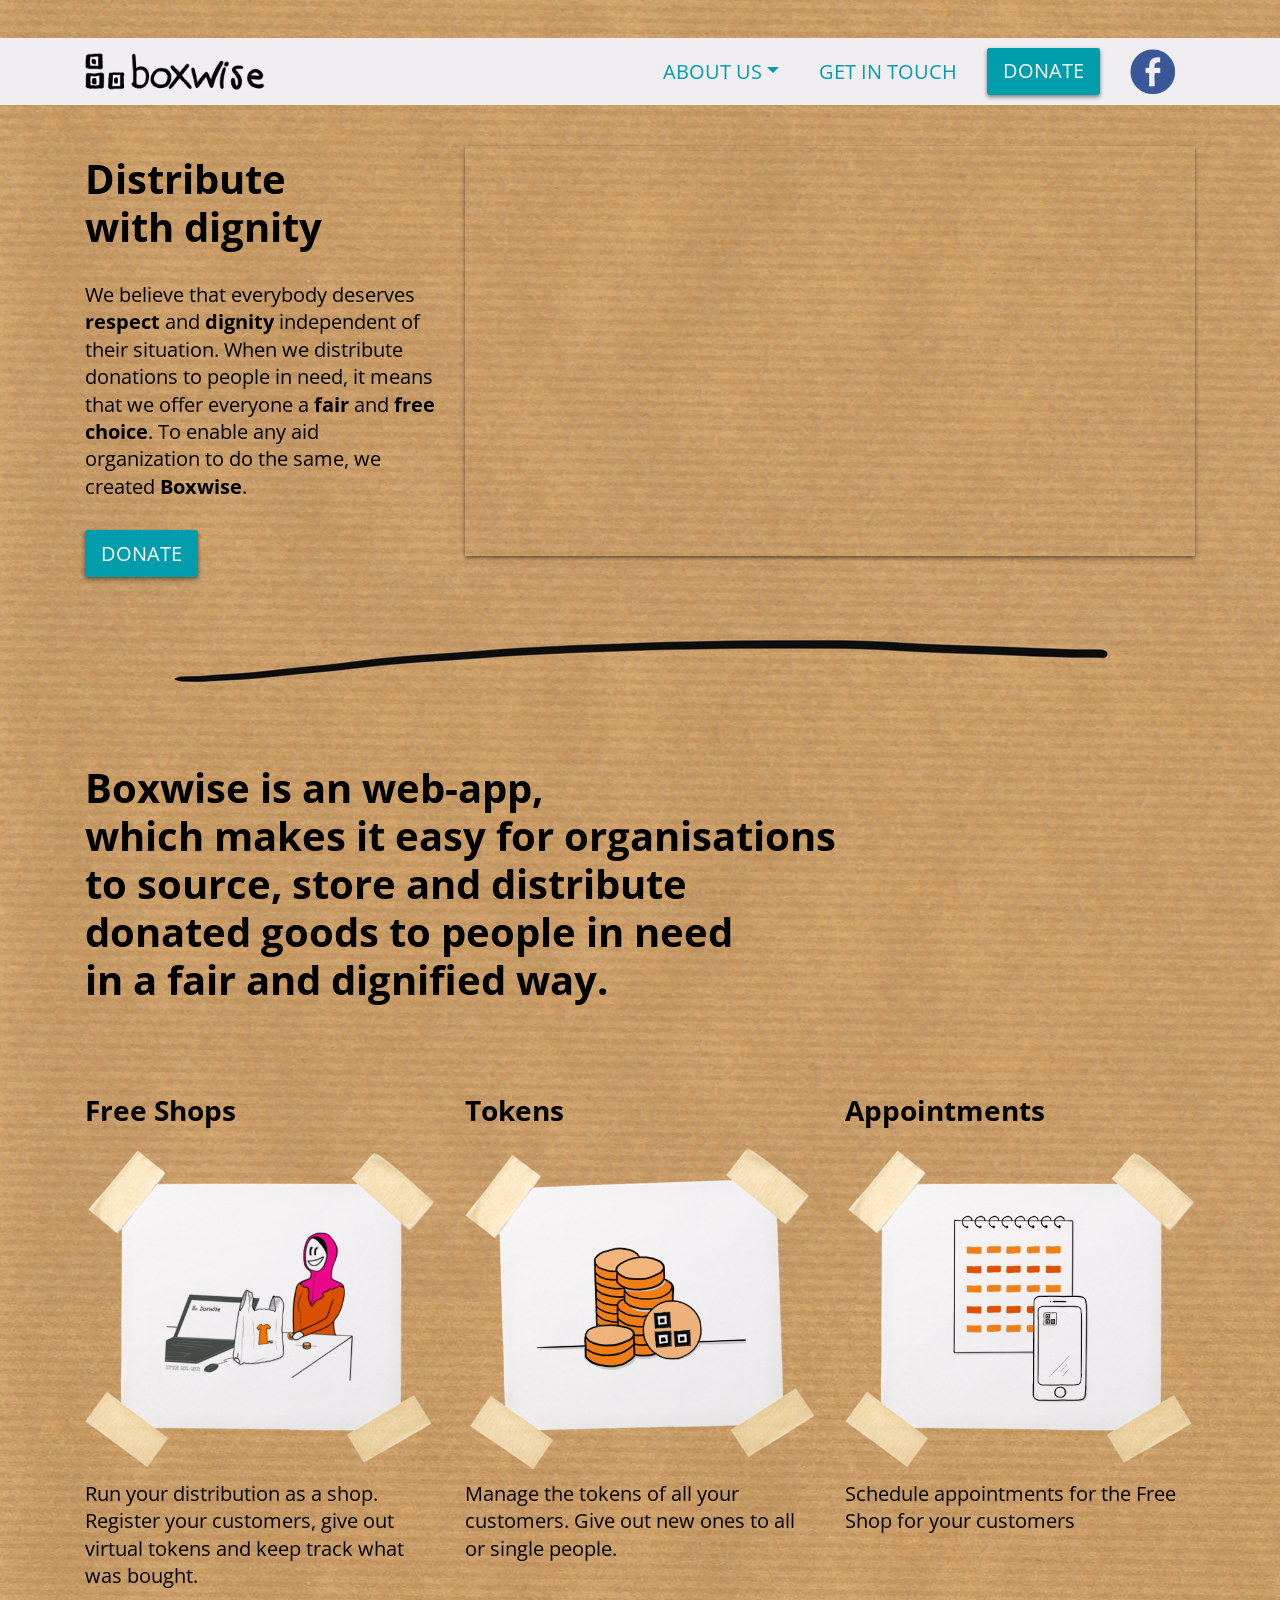
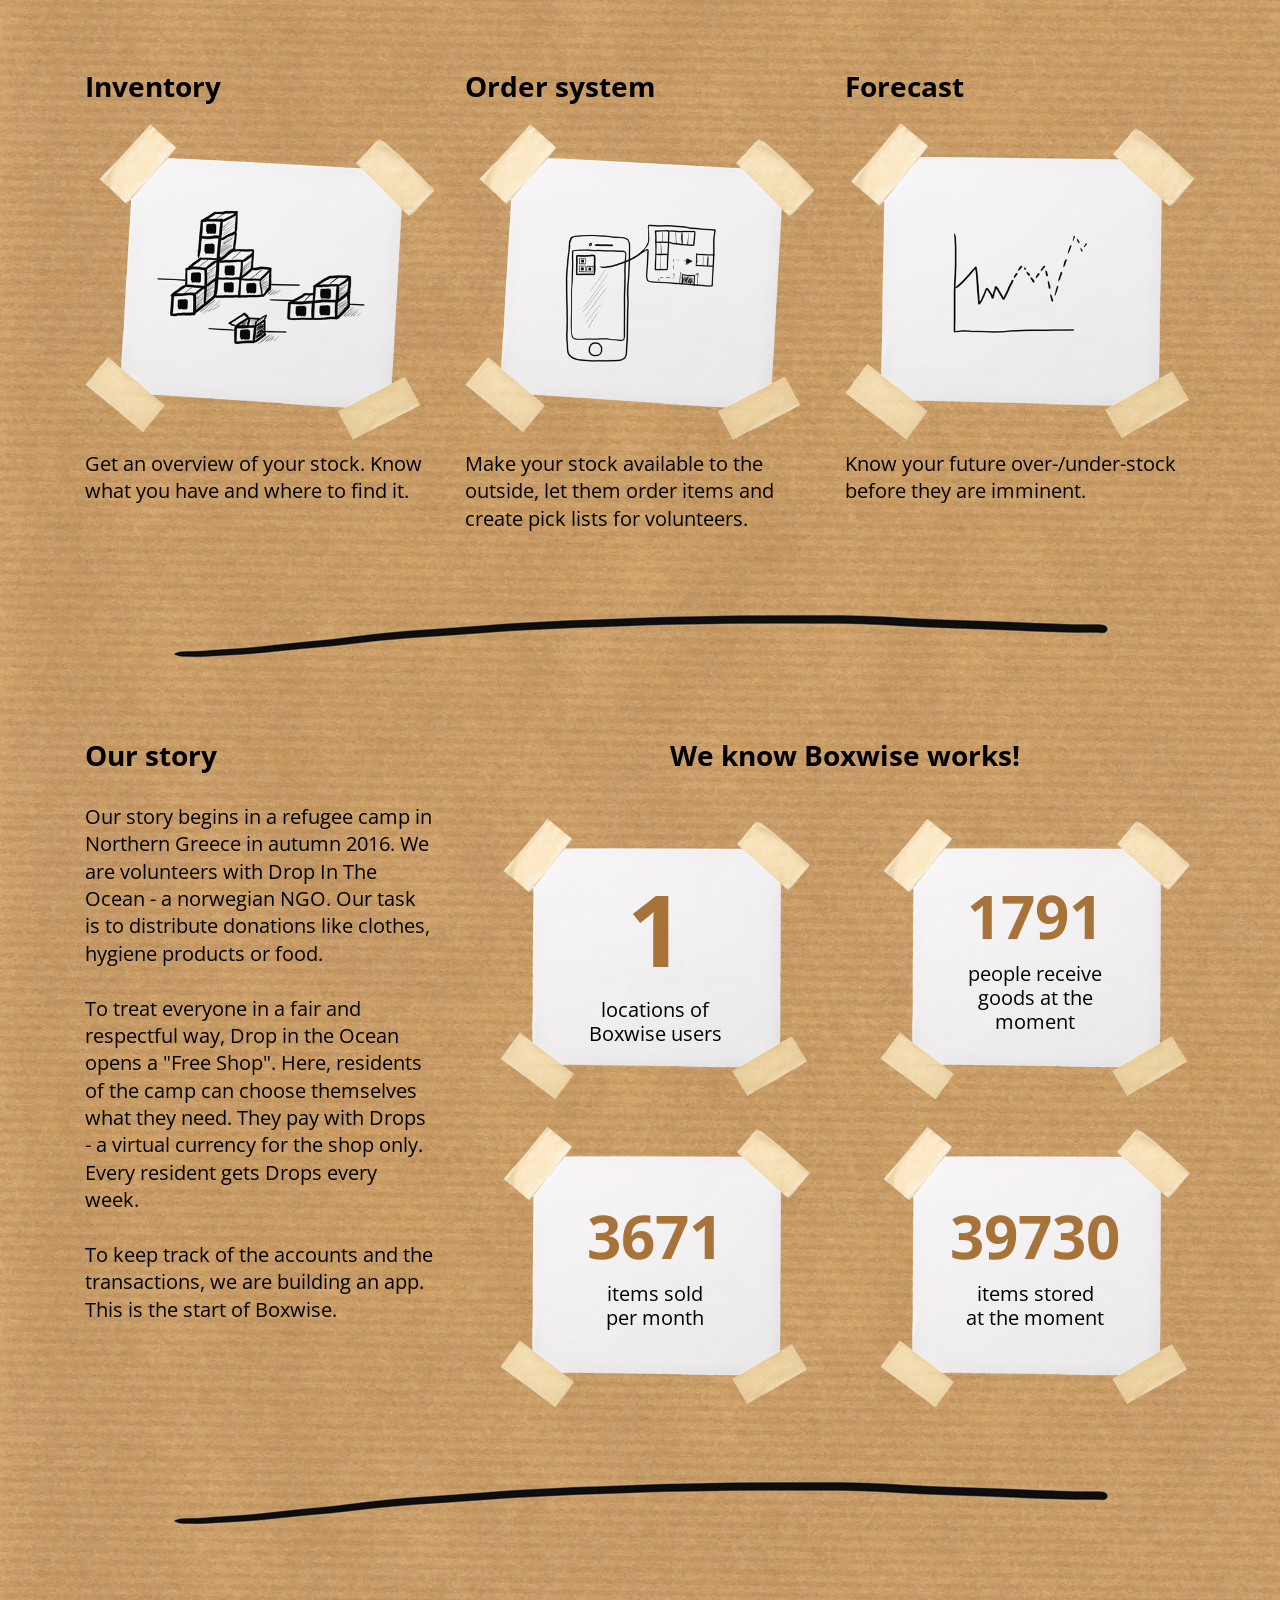
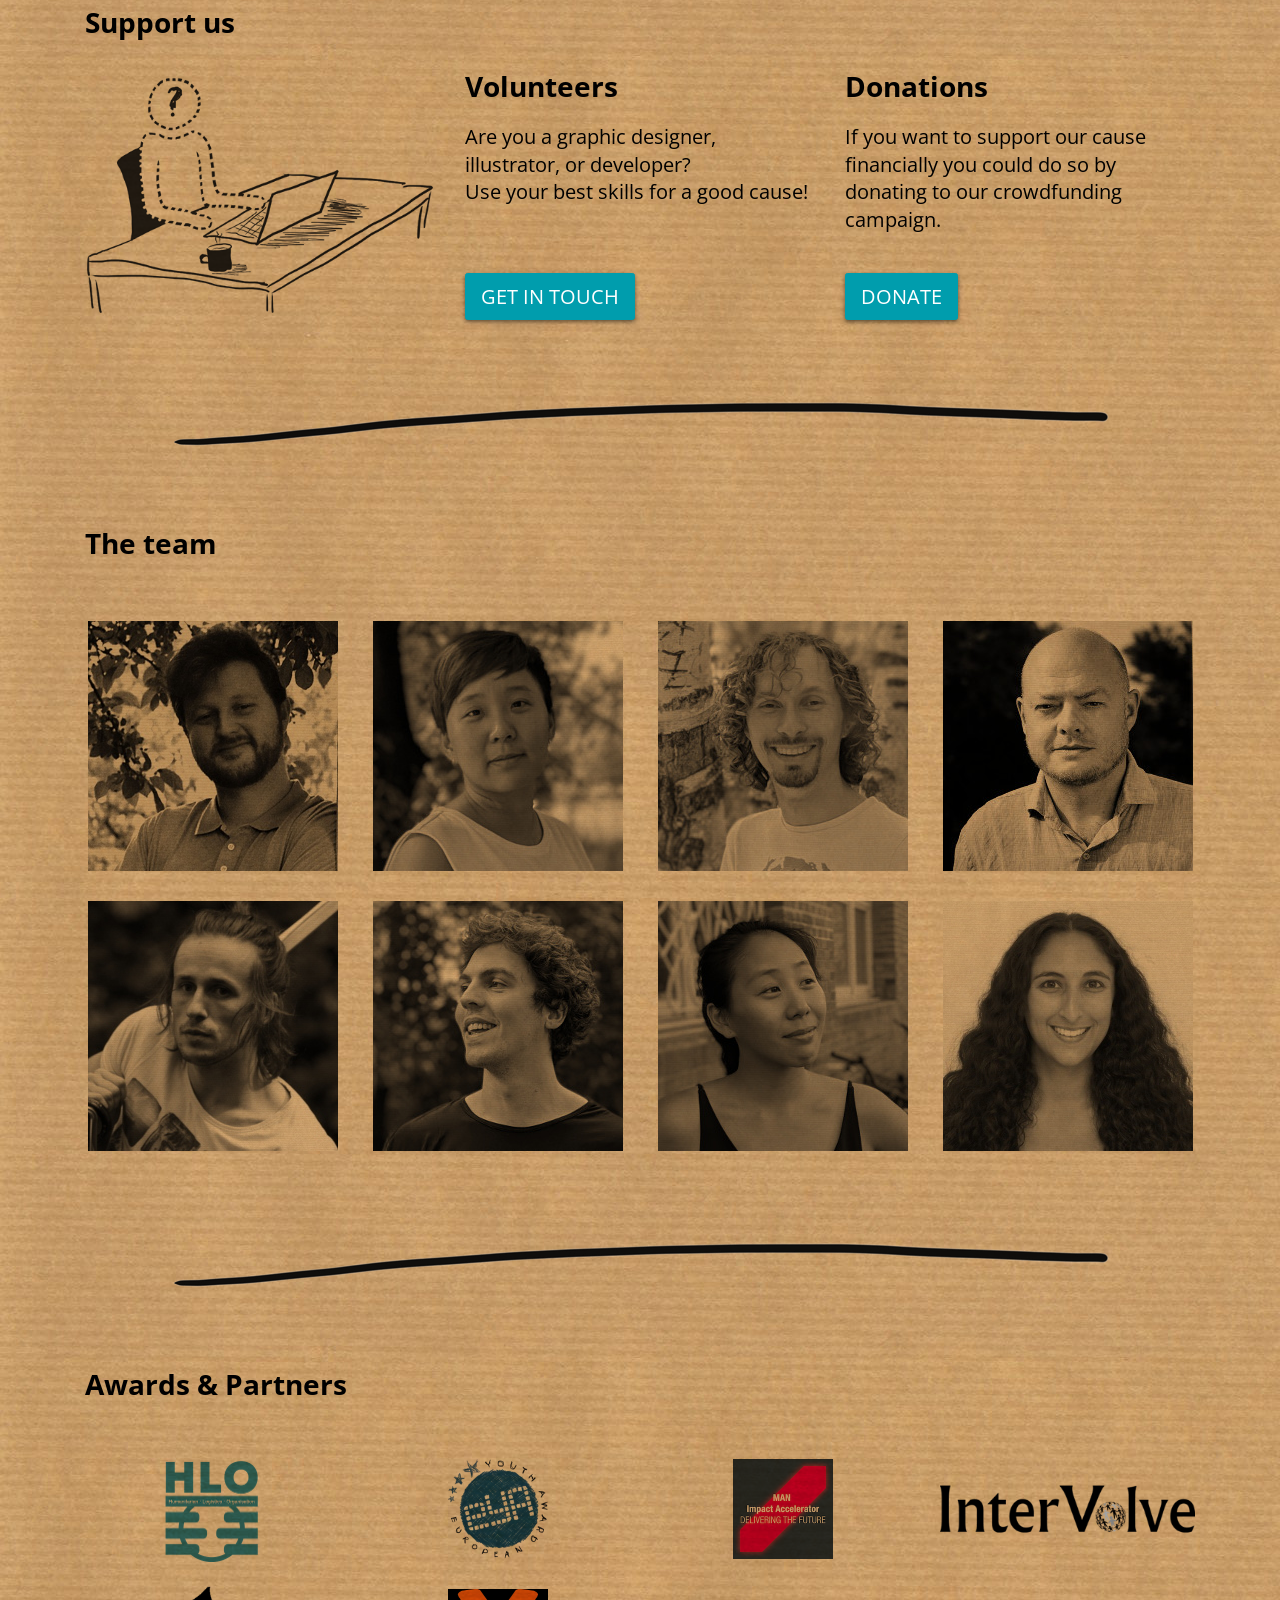
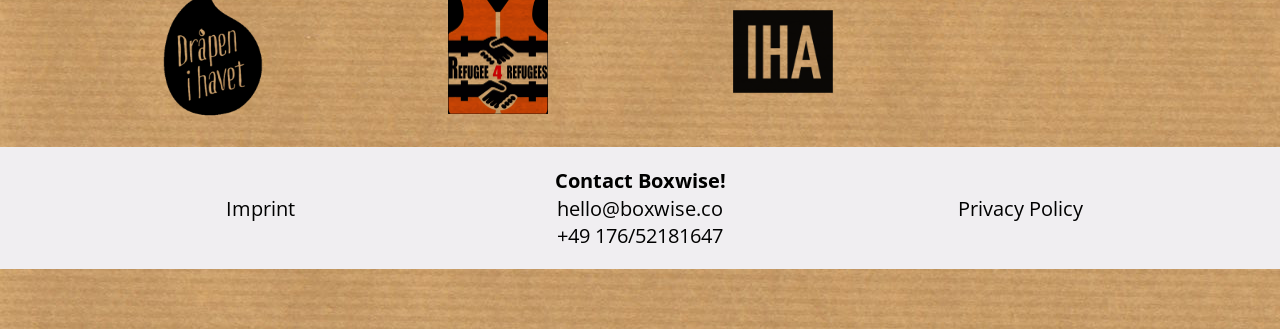
<file: index.html>
<!doctype html>
<html lang="en">

<head>
  <title>Boxwise</title>
  <!-- Required meta tags -->
  <meta charset="utf-8">
  <meta name="viewport" content="width=device-width, initial-scale=1, shrink-to-fit=no">
  <meta property="fb:app_id" content="463516380890934" />
  <!-- Bootstrap CSS -->
  <link rel="stylesheet" href="https://stackpath.bootstrapcdn.com/bootstrap/4.1.3/css/bootstrap.min.css"
    integrity="sha384-MCw98/SFnGE8fJT3GXwEOngsV7Zt27NXFoaoApmYm81iuXoPkFOJwJ8ERdknLPMO" crossorigin="anonymous">
  <!-- Fontawesome -->
  <link rel="stylesheet" href="https://cdnjs.cloudflare.com/ajax/libs/font-awesome/5.11.2/css/all.css">
  <!-- Boxwise Style -->
  <link rel="stylesheet" href="./css/boxwise.css">

  <script async src="https://www.googletagmanager.com/gtag/js?id=UA-135092361-1"></script>
  <script>
    window.dataLayer = window.dataLayer || [];
    function gtag() {
      dataLayer.push(arguments);
    }
    gtag('js', new Date());
    gtag('config', 'UA-135092361-1', {
      'anonymize_ip': true
    });
  </script>
  <!-- favicon -->
  <link rel="apple-touch-icon" sizes="180x180" href="/favicon/apple-touch-icon.png">
  <link rel="icon" type="image/png" sizes="32x32" href="favicon/favicon-32x32.png">
  <link rel="icon" type="image/png" sizes="16x16" href="favicon/favicon-16x16.png">
  <link rel="manifest" href="/favicon/site.webmanifest">
  <link rel="mask-icon" href="/favicon/safari-pinned-tab.svg" color="#5bbad5">
  <meta name="msapplication-TileColor" content="#da532c">
  <meta name="theme-color" content="#ffffff">
  <meta name="description" content="Boxwise is an open-source web-app, which makes it easy for organisations to
  source, store and distribute donated goods to people in need in a fair and dignified way." />

</head>

<body background="./img/empty-craft-paper.jpg">
  <div id="box-top" class="box-container text-center text-md-left">
    <div class="sticky-top">
      <nav class="navbar box-navbar navbar-light navbar-expand-md">
        <div class="container">
          <button class="navbar-toggler my-2" type="button" data-toggle="collapse" data-target="#box-menu"
            aria-controls="navbarNav" aria-expanded="false" aria-label="Toggle navigation">
            <span class="navbar-toggler-icon"></span>
          </button>

          <a class="navbar-brand" href="https://www.boxwise.co">
            <img src="img/boxwise_logo.png" id="box-logo" />
          </a>

          <div class="collapse navbar-collapse justify-content-end" id="box-menu">
            <ul class="navbar-nav">
              <li class="nav-item m-md-2 dropdown">
                <a class="nav-link dropdown-toggle" href="#" id="navbarDropdown" role="button" data-toggle="dropdown"
                  aria-haspopup="true" aria-expanded="false">ABOUT US</a>
                <div class="dropdown-menu" aria-labelledby="navbarDropdown">
                  <a class="dropdown-item" href="#box-top">WHY BOXWISE?</a>
                  <a class="dropdown-item" href="#box-what-line">WHAT IS BOXWISE?</a>
                  <a class="dropdown-item" href="#box-history-line">OUR STORY</a>
                  <a class="dropdown-item" href="#box-contribute-line">CONTRIBUTE</a>
                  <a class="dropdown-item" href="#box-team-line">OUR TEAM</a>
                  <a class="dropdown-item" href="#box-awards">AWARDS & PARTNERS</a>
                </div>
              </li>
              <li class="nav-item m-md-2">
                <a class="nav-link" data-toggle="popover" data-placement="bottom"
                  data-title="Write us, call us, chat with us!"
                  data-content="<a href='mailto:hello@boxwise.co'>hello@boxwise.co</a><br><a href ='tel:+49 176/52181647'>+49 176/52181647</a>"
                  data-html="true">
                  GET IN TOUCH
                </a>
              </li>
              <li class="nav-item my-2 mx-md-2">
                <a class="btn btn-primary"
                  href="https://www.paypal.com/cgi-bin/webscr?cmd=_s-xclick&hosted_button_id=A8P3SYKKUPMPN&source=url">DONATE</a>
              </li>
            </ul>
          </div>
          <a class="navbar-brand my-1 ml-md-3" href="https://www.fb.com/boxwise.co">
            <img src="img/facebook_logo.png" id="fb-logo" />
          </a>
        </div>
      </nav>
    </div>


    <div id="box-why">
      <div class="container mt-3">
        <div class="row d-flex align-items-center">
          <div class="col-md-4 col-12">
            <h1 class="text-nowrap my-4">Distribute <br class="d-none d-lg-block">with dignity</h1>
            <div class="d-none d-md-block">
              <p class="mt-3">
                We believe that everybody deserves <b>respect</b> and <b>dignity</b> independent of their situation.
                When
                we distribute donations to people in need, it means that we offer everyone a <b>fair</b> and <b>free
                  choice</b>.
                To enable any aid organization to do the same, we created <b>Boxwise</b>.
              </p>
              <div class="mt-4">
                <a class="btn btn-primary"
                  href="https://www.paypal.com/cgi-bin/webscr?cmd=_s-xclick&hosted_button_id=A8P3SYKKUPMPN&source=url">DONATE</a>
              </div>
            </div>
          </div>
          <div class="col-md-8 col-12">
            <div class="embed-responsive embed-responsive-16by9 embed-shadow">
              <iframe class="embed-responsive-item" src="https://www.youtube-nocookie.com/embed/-DSgrkIgR4w"
                allowfullscreen></iframe>
            </div>
            <!--
            <iframe width="560" height="315" src="" frameborder="0" allow="accelerometer; autoplay; encrypted-media; gyroscope; picture-in-picture"
              allowfullscreen></iframe>
             <img src="img/boxwise_in_a_pic_2.png" class="img-fluid blend p-3" /> -->
          </div>
          <div class="col-12 d-md-none">
            <p class="mt-3 mx-3">
              We believe that everybody deserves <b>respect</b> and <b>dignity</b> independent of their situation. When
              we
              distribute donations to people in need, it means that we offer everyone a <b>fair</b> and <b>free
                choice</b>.
              To enable any aid organization to do the same, we created <b>Boxwise</b>.
            </p>
            <div class="mt-4">
              <a class="btn btn-primary"
                href="https://www.paypal.com/cgi-bin/webscr?cmd=_s-xclick&hosted_button_id=A8P3SYKKUPMPN&source=url">DONATE</a>
            </div>
          </div>

        </div>
        <img id="box-what-line" src="img/line.png" class="img-fluid py-5 mx-auto d-block" />
      </div>
    </div>

    <div id="box-what" class="mt-3">
      <div class="container mt-3">
        <h1 class=mb-4>
          Boxwise is an web-app,<br>which makes it easy<br class="d-sm-none"> for
          organisations<br>to
          source, store and distribute<br>donated goods <br class="d-sm-none">to people in need<br>in a fair and
          dignified way.
        </h1>
        <div class="row">
          <div class="col-12 col-sm-6 col-lg-4 align-self-start">
            <h2 class="mt-5">Free Shops</h2>
          </div>
          <div class="col-12 col-sm-6 col-lg-4 order-sm-1 order-lg-1 align-self-center">
            <img src="img/postit-freeshops.png" class="img-fluid py-2" />
          </div>
          <div class="col-12 col-sm-6 col-lg-4 order-sm-2 order-lg-2 align-self-start">
            <p class="mx-3 mx-md-0">Run your distribution as a shop. Register your customers, give out virtual tokens
              and
              keep track what was bought.</p>
          </div>
          <div class="col-12 col-sm-6 col-lg-4 align-self-start">
            <h2 class="mt-5">Tokens</h2>
          </div>
          <div class="col-12 col-sm-6 col-lg-4 order-sm-1 order-lg-1 align-self-center">
            <img src="img/postit-tokens.png" class="img-fluid py-2" />
          </div>
          <div class="col-12 col-sm-6 col-lg-4 order-sm-2 order-lg-2 align-self-start">
            <p class="mx-3 mx-md-0">Manage the tokens of all your customers. Give out new ones to all or single people.
            </p>
          </div>
          <div class="col-12 col-sm-6 col-lg-4 order-sm-3 order-lg-0 align-self-start">
            <h2 class="mt-5">Appointments</h2>
          </div>
          <div class="col-12 col-sm-6 col-lg-4 order-sm-4 order-lg-1 align-self-center">
            <img src="img/postit-appointment.png" class="img-fluid py-2" />
          </div>
          <div class="col-12 col-sm-6 col-lg-4 order-sm-5 order-lg-2 align-self-start">
            <p class="mx-3 mx-md-0">Schedule appointments for the Free Shop for your customers</p>
          </div>
          <div class="col-12 col-sm-6 col-lg-4 order-sm-3 order-lg-3 align-self-start">
            <h2 class="mt-5">Inventory</h2>
          </div>
          <div class="col-12 col-sm-6 col-lg-4 order-sm-4 order-lg-4 align-self-center">
            <img src="img/postit-inventory.png" class="img-fluid py-2" />
          </div>
          <div class="col-12 col-sm-6 col-lg-4 order-sm-5 order-lg-5 align-self-start">
            <p class="mx-3 mx-md-0">
              Get an overview of your stock. Know what you have and where to find it.
            </p>
          </div>
          <div class="col-12 col-sm-6 col-lg-4 order-sm-6 order-lg-3 align-self-start">
            <h2 class="mt-5">Order system</h2>
          </div>
          <div class="col-12 col-sm-6 col-lg-4 order-sm-7 order-lg-4 align-self-center">
            <img src="img/postit-ordersystem.png" class="img-fluid py-2" />
          </div>
          <div class="col-12 col-sm-6 col-lg-4 order-sm-8 order-lg-5 align-self-start">
            <p class="mx-3 mx-md-0">Make your stock available to the outside, let them order items and create pick lists
              for volunteers.</p>
          </div>
          <div class="col-12 col-sm-6 col-lg-4 order-sm-6 order-lg-3 align-self-start">
            <h2 class="mt-5">Forecast</h2>
          </div>
          <div class="col-12 col-sm-6 col-lg-4 order-sm-7 order-lg-4 align-self-center">
            <img src="img/postit-forecast.png" class="img-fluid py-2" />
          </div>
          <div class="col-12 col-sm-6 col-lg-4 order-sm-8 order-lg-5 align-self-start">
            <p class="mx-3 mx-md-0">Know your future over-/under-stock before they are imminent.</p>
          </div>
        </div>
        <img id="box-history-line" src="img/line.png" class="img-fluid py-5 mx-auto d-block" />
      </div>
    </div>

    <div id="box-history">
      <div class="container mt-3">
        <div class="row">
          <div class="col-12 col-md-7 col-lg-4">
            <h2 class="mb-4">Our story
            </h2>
            <p class="mx-3 mx-md-0">
              Our story begins in a refugee camp in Northern Greece in autumn 2016. We are volunteers with Drop In The
              Ocean - a norwegian
              NGO. Our task is to distribute donations like clothes, hygiene products or food.<br>
              <br>To treat everyone in a fair and respectful way, Drop in the Ocean opens a "Free Shop". Here, residents
              of the camp can choose themselves what they need. They pay with Drops - a virtual currency for the shop
              only.
              Every resident gets Drops every week.<br>
              <br>To keep track of the accounts and the transactions, we are building an
              app. This is the start of Boxwise.
              <!--
              Our story began in autumn 2016 in a refugee camp in Northern Greece. As
              volunteers for the NGO "A Drop in the Ocean" (DiH) we were responsible for the distribution of donations like
              clothes, hygiene products or food.<br>
              <br>Back then DiH started their first "Free Shop" - a place where refugees could buy what they want and need
              for the first time.<br>
              <br>It was based on a virtual currency called Drops which was given out to all resident in recurring intervals.
              Our job was to develop an application keeping track of the accounts and transactions. This is the start of
              Boxwise (or Drop App at that time).
              -->
            </p>
            <button class="btn btn-primary my-3 mb-md-0 d-none">READ MORE</button>
          </div>
          <div id="counter" class="col-12 col-md-5 col-lg-8 text-center">
            <div class="ml-lg-4 ml-xl-4">
              <h2 class="my-5 mt-md-0 mb-md-4 text-md-right text-lg-center">
                We know Boxwise works!
              </h2>
            </div>
            <div class="row">
              <div class="col-12 col-lg-6">
                <div class="counter-container d-block mx-auto mr-md-0">
                  <img src="img/postit.png" class="img-fluid rotate3" />
                  <div class="centered">
                    <!-- <img src="img/icon-shop.png" class="img-fluid" /> -->
                    <h1 class="counter-value" data-count="7"></h1>
                    <p>locations of<br>Boxwise users</p>
                  </div>
                </div>
              </div>
              <div class="col-12 col-lg-6">
                <div class="counter-container d-block mx-auto mr-md-0">
                  <img src="img/postit.png" class="img-fluid rotate3" />
                  <div class="centered">
                    <!--<img src="img/icon-sessions.png" class="img-fluid" />-->
                    <h2 class="counter-value" data-count="10412"></h2>
                    <p>people receive<br>goods at the moment</p>
                  </div>
                </div>
              </div>
            </div>
            <div class="row">
              <div class="col-12 col-lg-6">
                <div class="counter-container d-block mx-auto mr-md-0">
                  <img src="img/postit.png" class="img-fluid rotate3" />
                  <div class="centered">
                    <!--<img src="img/icon_customer.png" class="img-fluid" />-->
                    <h2 class="counter-value" data-count="21336"></h2>
                    <p>items sold<br>per month</p>
                  </div>
                </div>
              </div>
              <div class="col-12 col-lg-6">
                <div class="counter-container d-block mx-auto mr-md-0 mr-xl-0 ml-lg-auto">
                  <img src="img/postit.png" class="img-fluid rotate3" />
                  <div class="centered">
                    <!--<img src="img/icon-items.png" class="img-fluid" />-->
                    <h2 class="counter-value" data-count="230856"></h2>
                    <p>items stored<br>at the moment</p>
                  </div>
                </div>
              </div>
            </div>
          </div>
        </div>
        <img id="box-contribute-line" src="img/line.png" class="img-fluid py-5 mx-auto d-block" />
      </div>
    </div>

    <div id="box-contribute">
      <div class="container mt-3">
        <h2>Support us</h2>
        <div class="row d-flex align-items-center">
          <div class="col-12 col-md-6 col-lg-4">
            <img src="img/developer-wanted.png" class="img-fluid blend p-5 p-md-0" />
          </div>
          <div class="col-12 col-md-6 col-lg-8">
            <div class="row">
              <div class="col-12 col-lg-6 order-lg-1">
                <h2 class="my-3">Volunteers</h2>
                <p>Are you a graphic designer, illustrator, or developer?<br>Use your best skills for a good cause!
                </p>
              </div>
              <div class="col-12 col-lg-6 order-lg-3">
                <button class="btn btn-primary my-3" data-toggle="popover" data-placement="bottom"
                  data-title="Write us, call us, chat with us!"
                  data-content="<a href='mailto:hello@boxwise.co'>hello@boxwise.co</a><br><a href ='tel:+49 176/52181647'>+49 176/52181647</a>"
                  data-html="true">
                  GET IN TOUCH
                </button>
              </div>
              <div class="col-12 col-lg-6 order-lg-2">
                <h2 class="mt-5 mt-lg-3 mb-3">Donations</h2>
                <p>If you want to support our cause financially you could do so by donating to our crowdfunding
                  campaign.</p>
              </div>
              <div class="col-12 col-lg-6 order-lg-4">
                <div class="my-3">
                  <a class="btn btn-primary"
                    href="https://www.paypal.com/cgi-bin/webscr?cmd=_s-xclick&hosted_button_id=A8P3SYKKUPMPN&source=url">DONATE</a>
                </div>
              </div>

            </div>
          </div>
        </div>
        <img id="box-team-line" src="img/line.png" class="img-fluid py-5 mx-auto d-block" />
      </div>
    </div>

    <div id="box-team">
      <div class="container mt-3">
        <h2 class="mb-5">
          The team
          <!--The Team-->
        </h2>
        <div class="row">
          <div class="col-12 col-md-4 col-xl-3">
            <div class="flip-card mx-auto mb-4 mb-md-5 mb-xl-4">
              <div class="flip-card-inner">
                <div class="flip-card-front">
                  <img src="img/hans.jpg" alt="Avatar" style="width:12.5rem;height:12.5rem;">
                </div>
                <div class="flip-card-back">
                  <h2 class="mt-5 mb-3">Hans</h2>
                  <p>Head of Operations<br>Treasurer</p>
                  <ul class="social mb-0 list-inline mt-3">
                    <li class="list-inline-item"><a href="mailto:hans@boxwise.co"
                        class="social-link"><i class="fab fa-at"></i></a>
                    </li>
                    <li class="list-inline-item"><a href="https://www.facebook.com/profile.php?id=1221469744"
                        class="social-link"><i class="fab fa-facebook-f"></i></a>
                    </li>
                    <li class="list-inline-item"><a href="https://www.linkedin.com/in/hansinabox/"
                        class="social-link"><i class="fab fa-linkedin"></i></a>
                    </li>
                  </ul>
                </div>
              </div>
            </div>
          </div>
          <div class="col-12 col-md-4 col-xl-3">
            <div class="flip-card mx-auto mb-4 mb-md-5 mb-xl-4">
              <div class="flip-card-inner">
                <div class="flip-card-front">
                  <img src="img/roanna.jpg" alt="Avatar" style="width:12.5rem;height:12.5rem;">
                </div>
                <div class="flip-card-back">
                  <h2 class="mt-5 mb-3">Roanna</h2>
                  <p>Head of Product</p>
                  <ul class="social mb-0 list-inline mt-3">
                    <li class="list-inline-item"><a href="mailto:roanna@boxwise.co"
                        class="social-link"><i class="fab fa-at"></i></a>
                    </li>
                    <li class="list-inline-item"><a href="https://www.facebook.com/roannak" class="social-link"><i
                          class="fab fa-facebook-f"></i></a>
                    </li>
                    <li class="list-inline-item"><a href="https://www.linkedin.com/in/roanna-kong-3b98189/"
                        class="social-link"><i class="fab fa-linkedin"></i></a>
                    </li>
                  </ul>
                </div>
              </div>
            </div>
          </div>
          <div class="col-12 col-md-4 col-xl-3">
            <div class="flip-card mx-auto mb-4 mb-md-5 mb-xl-4">
              <div class="flip-card-inner">
                <div class="flip-card-front">
                  <img src="img/james.jpg" alt="Avatar" style="width:12.5rem;height:12.5rem;">
                </div>
                <div class="flip-card-back">
                  <h2 class="mt-5 mb-3">James</h2>
                  <p>Senior Tech Advisor</p>
                  <ul class="social mb-0 list-inline mt-3">
                    <li class="list-inline-item"><a href="https://www.facebook.com/jamescrowley" class="social-link"><i
                          class="fab fa-facebook-f"></i></a>
                    </li>
                    <li class="list-inline-item"><a href="https://www.linkedin.com/in/jamescrowley/"
                        class="social-link"><i class="fab fa-linkedin"></i></a>
                    </li>
                  </ul>
                </div>
              </div>
            </div>
          </div>
          <div class="col-12 col-md-4 col-xl-3">
            <div class="flip-card mx-auto mb-4 mb-md-5 mb-xl-4">
              <div class="flip-card-inner">
                <div class="flip-card-front">
                  <img src="img/bart.jpg" alt="Avatar" style="width:12.5rem;height:12.5rem;">
                </div>
                <div class="flip-card-back">
                  <h2 class="mt-5 mb-3">Bart</h2>
                  <p>Senior Advisor</p>
                  <ul class="social mb-0 list-inline mt-3">
                    <li class="list-inline-item"><a href="https://www.facebook.com/bart.driessen" class="social-link"><i
                          class="fab fa-facebook-f"></i></a>
                    </li>
                    <li class="list-inline-item"><a href="https://www.linkedin.com/in/bartdriessenrotterdam/"
                        class="social-link"><i class="fab fa-linkedin"></i></a>
                    </li>
                  </ul>
                </div>
              </div>
            </div>
          </div>
          <div class="col-12 col-md-4 col-xl-3">
            <div class="flip-card mx-auto mb-4 mb-md-5 mb-xl-4">
              <div class="flip-card-inner">
                <div class="flip-card-front">
                  <img src="img/martin.jpg" alt="Avatar" style="width:12.5rem;height:12.5rem;">
                </div>
                <div class="flip-card-back">
                  <h2 class="mt-5 mb-3">Martin</h2>
                  <p>Frontend Developer</p>
                  <ul class="social mb-0 list-inline mt-3">
                    <li class="list-inline-item"><a href="https://www.facebook.com/martin.durcek.10"
                        class="social-link"><i class="fab fa-facebook-f"></i></a>
                    </li>
                    <li class="list-inline-item"><a href="https://www.linkedin.com/in/martin-%C4%8Fur%C4%8Dek-2630b3a6/"
                        class="social-link"><i class="fab fa-linkedin"></i></a>
                    </li>
                  </ul>
                </div>
              </div>
            </div>
          </div>
          <div class="col-12 col-md-4 col-xl-3">
            <div class="flip-card mx-auto mb-4 mb-md-5 mb-xl-4">
              <div class="flip-card-inner">
                <div class="flip-card-front">
                  <img src="img/stephan.jpg" alt="Avatar" style="width:12.5rem;height:12.5rem;">
                </div>
                <div class="flip-card-back">
                  <h2 class="mt-5 mb-3">Stephan</h2>
                  <p>Backend Developer</p>
                  <ul class="social mb-0 list-inline mt-3">
                    <li class="list-inline-item"><a href="https://www.facebook.com/stephan.kaltenstadler"
                        class="social-link"><i class="fab fa-facebook-f"></i></a>
                    </li>
                    <li class="list-inline-item"><a href="https://www.linkedin.com/in/stephan-kaltenstadler-5b2469195/"
                        class="social-link"><i class="fab fa-linkedin"></i></a>
                    </li>
                  </ul>
                </div>
              </div>
            </div>
          </div>
          <div class="col-12 col-md-4 col-xl-3">
            <div class="flip-card mx-auto mb-4 mb-md-5 mb-xl-4">
              <div class="flip-card-inner">
                <div class="flip-card-front">
                  <img src="img/stef.jpg" alt="Avatar" style="width:12.5rem;height:12.5rem;">
                </div>
                <div class="flip-card-back">
                  <h2 class="mt-5 mb-3">Stefanie</h2>
                  <p>Business Development</p>
                  <ul class="social mb-0 list-inline mt-3">
                    <li class="list-inline-item"><a href="https://www.facebook.com/stefaniewai" class="social-link"><i
                          class="fab fa-facebook-f"></i></a>
                    </li>
                    <li class="list-inline-item"><a href="https://www.linkedin.com/in/stefaniewai/"
                        class="social-link"><i class="fab fa-linkedin"></i></a>
                    </li>
                  </ul>
                </div>
              </div>
            </div>
          </div>
          <div class="col-12 col-md-4 col-xl-3">
            <div class="flip-card mx-auto mb-4 mb-md-5 mb-xl-4">
              <div class="flip-card-inner">
                <div class="flip-card-front">
                  <img src="img/lea.jpg" alt="Avatar" style="width:12.5rem;height:12.5rem;">
                </div>
                <div class="flip-card-back">
                  <h2 class="mt-5 mb-3">Lea</h2>
                  <p>Developer</p>
                  <ul class="social mb-0 list-inline mt-3">
                    <li class="list-inline-item"><a href="https://www.linkedin.com/in/lea-cohen-b0629136/"
                        class="social-link"><i class="fab fa-linkedin"></i></a>
                    </li>
                  </ul>
                </div>
              </div>
            </div>
          </div>
        </div>
        <img src="img/line.png" class="img-fluid py-5 mx-auto d-block" />
      </div>
    </div>

    <div id="box-awards">
      <div class="container mt-3">
        <h2 class="mb-4">Awards & Partners
          <!--Awards & Partners-->
        </h2>
        <div class="row d-flex align-items-center text-center">
          <div class="col-4 col-sm-3">
            <img src="img/hlo-logo.png" class="img-fluid partner-logo" data-toggle="tooltip" data-html="true"
              data-placement="right"
              title="<strong>humanilog</strong><br>
                We work under the umbrella of humanilog - an organization of IT and Logistics experts in the non-profit sector. We are all Open-Source Enthusiasts and want to make IT solutions less scary for organizations. 
                Together we will develop the next version of Boxwise. Humanilog's professional Logistics solution will be the new base for Boxwise.">
          </div>
          <div class="col-4 col-sm-3">
            <a href="https://eu-youthaward.org/winning-project/boxwise/">
              <img src="img/eya-logo.png" class="img-fluid partner-logo logo-blend" data-toggle="tooltip"
                data-html="true" data-placement="top" title="<strong>European Youth Award</strong><br>
                Boxwise won the European Youth Award in the category Managing Life in 2018.">
            </a>
          </div>
          <div class="col-4 col-sm-3">
            <img src="img/mia-square.png" class="img-fluid partner-logo" data-toggle="tooltip" data-html="true"
              data-placement="top" title="<strong>MAN impact accelerator</strong><br>
              Boxwise was part of the 2nd cohort of the MAN Impact Accelerator organized by Yunus Social Business.">
          </div>
          <div class="col-1 d-sm-none"></div>
          <div class="col-4 col-sm-3">
            <img src="img/intervolve_logo.png" class="img-fluid" data-toggle="tooltip" data-html="true"
              data-placement="left"
              title="<strong>InterVolve</strong><br>
              Uses Boxwise for their food Free Shop in the Koutsochero refugee camp near Larissa, Greece.">
          </div>
          <div class="col-2 d-sm-none"></div>
          <div class="col-4 col-sm-3">
            <img src="img/dih_logo.png" class="img-fluid partner-logo" data-toggle="tooltip" data-html="true"
              data-placement="right"
              title="<strong>Drapen i havet</strong><br>
              Boxwise originated here! Currently using Boxwise in Nea Kavala (Northern Greece), Skaramangas (Athens, Greece), and Lesvos, Greece.">
          </div>
          <div class="col-1 d-sm-none"></div>
          <div class="col-2 d-sm-none"></div>
          <div class="col-4 col-sm-3">
            <img src="img/r4r.png" class="img-fluid partner-logo" data-toggle="tooltip" data-html="true"
              data-placement="top" title="<strong>Refugees 4 Refugees</strong><br>
              Uses Boxwise for their warehouses and free shops in Lesvos, Greece and Samos, Greece.">
          </div>
          <div class="col-4 col-sm-3">
            <img src="img/iha.png" class="img-fluid partner-logo" data-toggle="tooltip" data-html="true"
              data-placement="top"
              title="<strong>Intereuropean Human Aid Association</strong><br>
              Uses Boxwise for their free shop in the Lakadikia refugee camp (Northern Greece) and their warehouse in Thessaloniki, Greece.">
          </div>
          <div class="col-1 d-sm-none"></div>
        </div>
      </div>
    </div>

    <div id="box-contact">
      <div class="container mt-4 mb-5 py-3">
        <div class="row d-flex align-items-center text-center">
          <div class="col-12 col-md-4 order-md-2 mb-1 mb-md-0">
            <strong>Contact Boxwise!</strong><br>
            <a href='mailto:hello@boxwise.co'>hello@boxwise.co</a><br><a href='tel:+49 176/52181647'>+49
              176/52181647</a><br>
          </div>
          <div class="col-12 col-md-4 order-md-1">
            <a href="#">Imprint</a>
          </div>
          <div class="col-12 col-md-4 order-md-3">
            <a href="#">Privacy Policy</a>
          </div>
        </div>
      </div>
    </div>



    <!-- Optional JavaScript -->
    <!-- jQuery first, then Popper.js, then Bootstrap JS -->
    <script src="https://code.jquery.com/jquery-3.3.1.min.js"
      integrity="sha256-FgpCb/KJQlLNfOu91ta32o/NMZxltwRo8QtmkMRdAu8=" crossorigin="anonymous"></script>
    <script src="https://cdnjs.cloudflare.com/ajax/libs/popper.js/1.14.3/umd/popper.min.js"
      integrity="sha384-ZMP7rVo3mIykV+2+9J3UJ46jBk0WLaUAdn689aCwoqbBJiSnjAK/l8WvCWPIPm49"
      crossorigin="anonymous"></script>
    <script src="https://stackpath.bootstrapcdn.com/bootstrap/4.1.3/js/bootstrap.min.js"
      integrity="sha384-ChfqqxuZUCnJSK3+MXmPNIyE6ZbWh2IMqE241rYiqJxyMiZ6OW/JmZQ5stwEULTy"
      crossorigin="anonymous"></script>

    <script src="js/pagescroll.js"></script>
    <script src="js/number_counter.js"> </script>
    <script src="js/popover.js"> </script>

</body>

</html>
</file>
<file: css/boxwise.css>
@import url('https://fonts.googleapis.com/css?family=Open+Sans:400,700');

html {
    font-size: 1rem;
  }

body{
    padding-top: 1.875rem;
    font-family: Open Sans;
    color: #000000;
    -webkit-font-smoothing: antialiased;
    line-height: 137.5%;
}

a {
    color: #000000;
}

h1, h2, h3, h4, h5, h6{
    font-weight: bold;
    color: #000000;
}
h1{
    font-size: 1.25rem;
}
h2{
    font-size: 1.125rem;
}

@media (min-width:992px) {
    html {
      font-size: 1.25rem;
    }
    h1{
        font-size: 2rem;
    }
    h2{
        font-size: 1.41rem;
    }
    .tooltip-inner{
        max-width: 350px;
    }
}

.blend{
     mix-blend-mode: multiply;
}

.popover{
    background-color: #009DAD;
    font-family: inherit;
    border: 0px;
    max-width: 330px;
}
.popover-header{
    border-bottom: 0px;
    white-space: nowrap;
}
.popover-body{
    color: #F0EEF1;
}
.popover-body a{
    color: #F0EEF1;
}
.popover-body a:hover{
    color: #000;
    text-decoration: none;
}
.bs-popover-bottom .arrow::before {
    border-bottom-color: transparent;
}

.tooltip{
    line-height:137.5%;
}
.tooltip.show {
    opacity: 1;
}
.tooltip-inner{
    background-color: #009DAD;
    font-family: Open Sans;
}
.bs-tooltip-right .arrow::before {
    border-right-color:#009DAD;
}
.bs-tooltip-top .arrow::before {
    border-top-color:#009DAD;
}
.bs-tooltip-left .arrow::before {
    border-left-color:#009DAD;
}

.head-space{
    margin-top:4rem 
}


.btn {
    border-radius: 0.125rem;
}


.btn-primary{
    background-color: #009DAD;
    border-color: #009DAD;
    box-shadow: 0px 2px 4px rgba(0, 0, 0, 0.5);
}
.btn-primary:hover, .btn-primary:active, .btn-primary:focus{
    background-color: #007d8a;
    border-color: #007d8a;
}

/* navbar */
.box-navbar{
    background: #F0EEF1; /*rgba(255,255,255,.8);*/
    border: 0;
    border-radius: 0;
    text-align: left;
    padding-top: 0rem;
    padding-bottom: 0rem; 
} 

.dropdown-menu{
    border: 0;
    border-radius: 0;
    background-color: transparent;
}
.dropdown-item:focus,.dropdown-item:active, .dropdown-item:hover{
    background-color: #009DAD;
    color: #fff;
}

@media (min-width:768px) {
    .dropdown-menu{
        background-color: #009DAD;
    }
    .dropdown-item {
        color: #F0EEF1;
    }
    .dropdown-item:focus,.dropdown-item:active, .dropdown-item:hover{
        background-color: #F0EEF1;
        color: #009DAD;
    }
}

.navbar-toggler{
    border:0;
    border-radius:0;
}


.navbar-light .navbar-nav .nav-link{
    color: #009DAD;
}
.navbar-light .navbar-nav .nav-link:hover{
    color: #009DAD;
}
.navbar-light .navbar-nav .nav-link:focus{
    color: #009DAD;
}

#box-logo{
    width: auto;
    height: 1.875rem;
}

#fb-logo{
    width: 2.25rem;
    height: 2.25rem;
}

/* Why */

.embed-shadow{
    box-shadow: 0px 2px 4px rgba(0, 0, 0, 0.5);
}


/* number counter */

.centered {
    position: absolute;
    top: 50%;
    left: 50%;
    transform: translate(-50%, -50%);
}

.centered p{
margin: 0;
}

.centered h5{
    margin-top: 0.5rem;
    }

.counter-container{
    position: relative;
    width: 16rem;
    padding-top: 0.5rem;
    padding-bottom: 0.5rem;
}


.rotate3 {
    -webkit-transform: rotate(-3deg);
    -moz-transform: rotate(-3deg);
    -o-transform: rotate(-3deg);
    -ms-transform: rotate(-3deg);
    transform: rotate(-3deg);
}

/*Boxwise works*/
.counter-container p{
    line-height: 120%;
}
.counter-container h1{
    font-size: 5rem;
    color: #A77339;
}
.counter-container h2{
    font-size: 3rem;
    color: #A77339;
}


/* team*/
.headshots {
    width:12.5rem;
}

.img-headshot{
    width: 12.5rem;
    height: 12.5rem;
}

#box-team p{
    font-weight:600;
}

/* Awards & partners */

.partner-logo{
    width:5rem;
    mix-blend-mode: multiply;
}


/* Contact */
#box-contact {
    background:#F0EEF1;
}

/* team flip cards */

/* The flip card container - set the width and height to whatever you want. We have added the border property to demonstrate that the flip itself goes out of the box on hover (remove perspective if you don't want the 3D effect */
.flip-card {
    background-color: transparent;
    background-blend-mode: multiply;
    width: 12.5rem;
    height: 12.5rem;
    border: none;
    /* perspective: 1000px; Remove this if you don't want the 3D effect */
  }
  
  /* This container is needed to position the front and back side */
  .flip-card-inner {
    position: relative;
    width: 100%;
    height: 100%;
    text-align: center;
    transition: transform 1s;
    transform-style: preserve-3d;
  }
  
  /* Do an horizontal flip when you move the mouse over the flip box container */
  .flip-card:hover .flip-card-inner {
    transition-duration: 1s;
    transform: rotateY(180deg);
  }

  .flip-card:hover .flip-card-front img {
      transition-delay: 0.5s;
      visibility: hidden;
  }
      
  /* Position the front and back side */
  .flip-card-front, .flip-card-back {
    position: absolute;
    width: 100%;
    height: 100%;
    backface-visibility: hidden;
  }
  
  /* Style the front side (fallback if image is missing) */
  .flip-card-front {
    background-color: transparent;
    color: black;
  }
  
  /* Style the back side */
  .flip-card-back {
    background-color: transparent;
    color: black;
    transition-duration: 1s;
    transform: rotateY(180deg);
  }

  .flip-card-back img {
    transition-delay: 0.5s;
    visibility: visible;
}

.social-link {
    width: 30px;
    height: 30px;
    border: 1px solid black;
    display: flex;
    align-items: center;
    justify-content: center;
    color: black;
    border-radius: 50%;
    transition: all 0.3s;
    font-size: 0.9rem;
}

.social-link:hover, .social-link:focus {
    background: #F0EEF1;
    text-decoration: none;
    color: #555;
}
</file>
